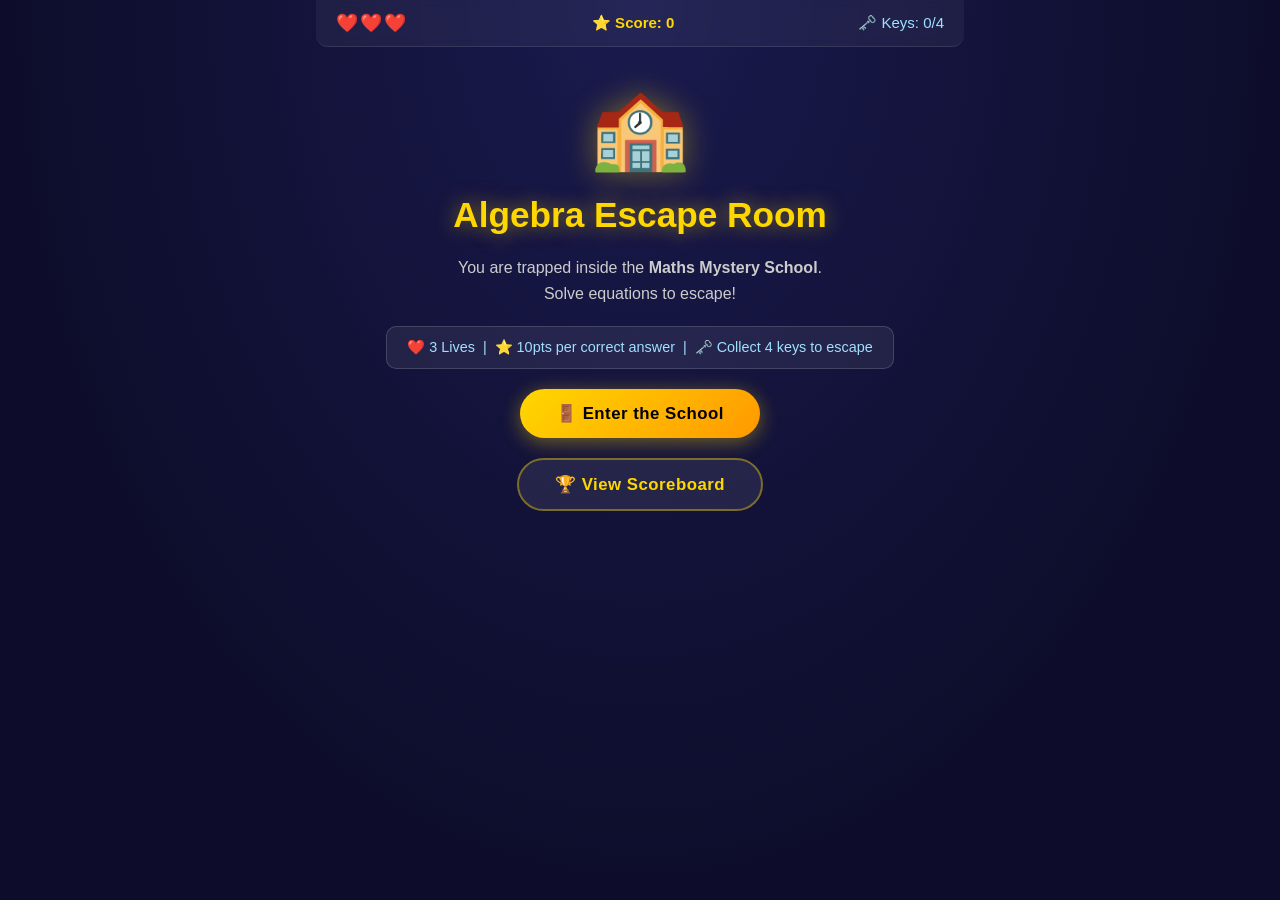
<file: index.html>
<!DOCTYPE html>
<html lang="en">
<head>
    <meta charset="UTF-8">
    <meta name="viewport" content="width=device-width, initial-scale=1.0">
    <title>Algebra Escape Room</title>
    <link rel="stylesheet" href="style.css">
</head>
<body>
    <div id="game-container">

        <!-- HUD -->
        <div id="hud">
            <div id="lives">❤️❤️❤️</div>
            <div id="score">⭐ Score: <span id="score-value">0</span></div>
            <div id="keys">🗝️ Keys: <span id="keys-value">0</span>/4</div>
        </div>

        <!-- SCREEN: Start -->
        <div id="screen-start" class="screen active">
            <div class="room-art">🏫</div>
            <h1>Algebra Escape Room</h1>
            <p class="subtitle">You are trapped inside the <strong>Maths Mystery School</strong>.<br>Solve equations to escape!</p>
            <div class="info-box">
                <p>❤️ 3 Lives &nbsp;|&nbsp; ⭐ 10pts per correct answer &nbsp;|&nbsp; 🗝️ Collect 4 keys to escape</p>
            </div>
            <button class="btn-primary" onclick="startGame()">🚪 Enter the School</button>
            <button class="btn-secondary" onclick="window.location.href='scoreboard.html'">🏆 View Scoreboard</button>
        </div>

        <!-- SCREEN: Level 1 – Keypad -->
        <div id="screen-level1" class="screen">
            <div class="level-badge">🔐 Room 1 – The Classroom Lock</div>
            <div class="room-art">🚪</div>
            <div class="clue-card">
                <p class="clue-label">💡 The keypad reads:</p>
                <p class="equation">3x + 5 = 20</p>
                <p class="clue-label">Find the value of <strong>x</strong></p>
            </div>
            <div class="keypad-options">
                <button class="keypad-btn" onclick="checkLevel1(3)">3</button>
                <button class="keypad-btn" onclick="checkLevel1(5)">5</button>
                <button class="keypad-btn" onclick="checkLevel1(7)">7</button>
                <button class="keypad-btn" onclick="checkLevel1(10)">10</button>
            </div>
            <div id="feedback-level1" class="feedback"></div>
        </div>

        <!-- SCREEN: Level 2 – Choose the Door -->
        <div id="screen-level2" class="screen">
            <div class="level-badge">🧩 Room 2 – The Missing Number Wall</div>
            <div class="room-art">🚪🚪🚪</div>
            <div class="clue-card">
                <p class="clue-label">🔍 Only one door leads forward.</p>
                <p class="clue-label">Find the door where <strong>x = 5</strong></p>
            </div>
            <div class="doors-container">
                <div class="door" onclick="checkLevel2('A')">
                    <div class="door-label">Door A</div>
                    <div class="door-equation">2x + 6 = 18</div>
                    <div class="door-icon">🚪</div>
                </div>
                <div class="door" onclick="checkLevel2('B')">
                    <div class="door-label">Door B</div>
                    <div class="door-equation">5x − 10 = 15</div>
                    <div class="door-icon">🚪</div>
                </div>
                <div class="door" onclick="checkLevel2('C')">
                    <div class="door-label">Door C</div>
                    <div class="door-equation">4x + 8 = 24</div>
                    <div class="door-icon">🚪</div>
                </div>
            </div>
            <div id="feedback-level2" class="feedback"></div>
        </div>

        <!-- SCREEN: Level 3 – Treasure Box -->
        <div id="screen-level3" class="screen">
            <div class="level-badge">🎒 Room 3 – The Treasure Box</div>
            <div class="room-art" id="treasure-art">📦</div>
            <div class="clue-card">
                <p class="clue-label">🗒️ A note on the box reads:</p>
                <p class="riddle">"I am thinking of a number.<br>When I multiply it by 4 and add 7, I get 31.<br>What is my number?"</p>
            </div>
            <div class="input-group">
                <input type="number" id="treasure-input" placeholder="Enter your answer" min="0" max="99" />
                <button class="btn-primary" onclick="checkLevel3()">🔓 Unlock</button>
            </div>
            <div id="feedback-level3" class="feedback"></div>
        </div>

        <!-- SCREEN: Level 4 – Final Password -->
        <div id="screen-level4" class="screen">
            <div class="level-badge">🚪 Room 4 – The Final Escape</div>
            <div class="room-art">🔐</div>
            <div class="clue-card">
                <p class="clue-label">🔢 Solve all 4 equations to get the 4-digit password:</p>
                <div class="final-equations">
                    <div class="final-eq"><span class="eq-num">①</span> x + 8 = 15 &nbsp;→&nbsp; <input type="number" id="eq1" class="eq-input" placeholder="?" /></div>
                    <div class="final-eq"><span class="eq-num">②</span> 2x = 18 &nbsp;→&nbsp; <input type="number" id="eq2" class="eq-input" placeholder="?" /></div>
                    <div class="final-eq"><span class="eq-num">③</span> x − 4 = 3 &nbsp;→&nbsp; <input type="number" id="eq3" class="eq-input" placeholder="?" /></div>
                    <div class="final-eq"><span class="eq-num">④</span> 3x = 24 &nbsp;→&nbsp; <input type="number" id="eq4" class="eq-input" placeholder="?" /></div>
                </div>
            </div>
            <button class="btn-primary" onclick="checkLevel4()">🔓 Enter Password</button>
            <div id="feedback-level4" class="feedback"></div>
        </div>

        <!-- SCREEN: Win -->
        <div id="screen-win" class="screen">
            <div class="win-art">🎉🏆🎉</div>
            <h1 class="win-title">ESCAPE SUCCESSFUL!</h1>
            <p class="win-subtitle">🔓 THE MATHS SCHOOL IS UNLOCKED!</p>
            <div class="win-score-box">
                <p>Final Score: <span id="final-score" class="final-score-value">0</span> / <span id="max-score">40</span></p>
                <p id="win-keys">🗝️ Keys Collected: 4/4</p>
            </div>
            <div class="stars" id="win-stars"></div>
            <div style="display:flex;gap:12px;flex-wrap:wrap;justify-content:center;">
                <button class="btn-primary" onclick="restartGame()">🔄 Play Again</button>
                <button class="btn-secondary" onclick="window.location.href='scoreboard.html'">🏆 Scoreboard</button>
            </div>
        </div>

        <!-- SCREEN: Game Over -->
        <div id="screen-gameover" class="screen">
            <div class="room-art">💀</div>
            <h1 class="gameover-title">OUT OF LIVES!</h1>
            <p>The Maths Mystery School has defeated you...</p>
            <p>Score: <span id="gameover-score">0</span></p>
            <button class="btn-primary" onclick="restartGame()">🔄 Try Again</button>
        </div>

    </div>

    <script src="game.js"></script>
</body>
</html>
</file>
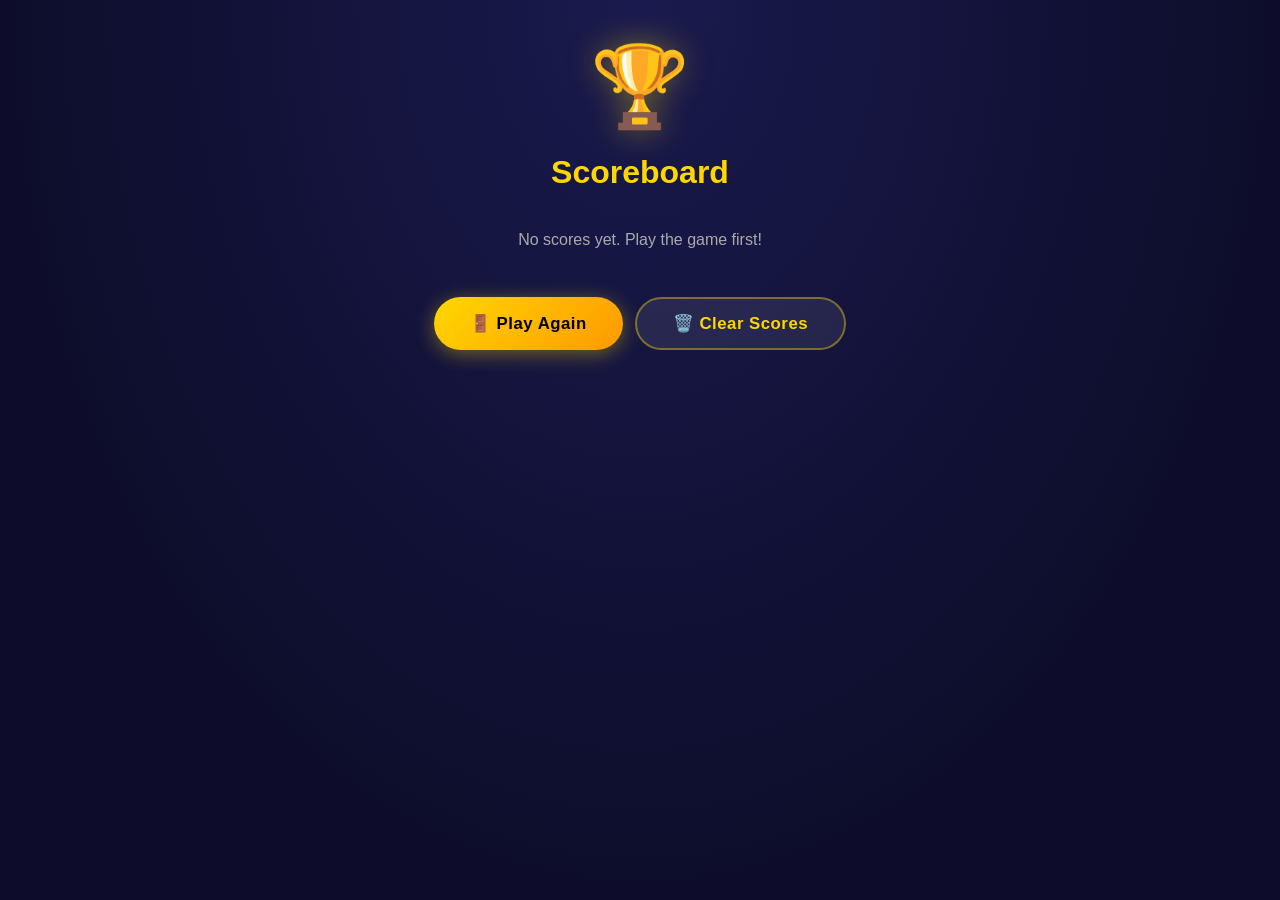
<file: scoreboard.html>
<!DOCTYPE html>
<html lang="en">
<head>
    <meta charset="UTF-8">
    <meta name="viewport" content="width=device-width, initial-scale=1.0">
    <title>Scoreboard – Algebra Escape Room</title>
    <link rel="stylesheet" href="style.css">
</head>
<body>
    <div id="game-container">
        <div class="screen active" style="padding-top: 40px;">
            <div class="room-art">🏆</div>
            <h1 style="color:#ffd700;text-align:center;font-size:2rem;">Scoreboard</h1>
            <div id="scoreboard-table" style="width:100%;max-width:420px;"></div>
            <div style="display:flex;gap:12px;flex-wrap:wrap;justify-content:center;margin-top:8px;">
                <button class="btn-primary" onclick="window.location.href='index.html'">🚪 Play Again</button>
                <button class="btn-secondary" onclick="clearScores()">🗑️ Clear Scores</button>
            </div>
        </div>
    </div>
    <script>
        function loadScores() {
            return JSON.parse(localStorage.getItem('algebraEscapeScores') || '[]');
        }

        function renderScores() {
            const scores = loadScores();
            const container = document.getElementById('scoreboard-table');

            if (scores.length === 0) {
                container.innerHTML = '<p style="color:#aaa;text-align:center;padding:20px;">No scores yet. Play the game first!</p>';
                return;
            }

            const rows = scores
                .sort((a, b) => b.score - a.score)
                .slice(0, 10)
                .map((entry, i) => {
                    const medal = i === 0 ? '🥇' : i === 1 ? '🥈' : i === 2 ? '🥉' : `${i + 1}.`;
                    const stars = entry.score >= 40 ? '⭐⭐⭐' : entry.score >= 30 ? '⭐⭐' : '⭐';
                    const status = entry.escaped ? '🔓 Escaped' : '💀 Caught';
                    return `
                        <div class="score-row ${i === 0 ? 'score-top' : ''}">
                            <span class="score-rank">${medal}</span>
                            <span class="score-name">${entry.name}</span>
                            <span class="score-stars">${stars}</span>
                            <span class="score-pts">${entry.score} pts</span>
                            <span class="score-status">${status}</span>
                        </div>`;
                }).join('');

            container.innerHTML = `<div class="score-list">${rows}</div>`;
        }

        function clearScores() {
            if (confirm('Clear all scores?')) {
                localStorage.removeItem('algebraEscapeScores');
                renderScores();
            }
        }

        renderScores();
    </script>
</body>
</html>
</file>
<file: style.css>
* {
    margin: 0;
    padding: 0;
    box-sizing: border-box;
}

body {
    background: #0d0d2b;
    font-family: 'Segoe UI', Tahoma, Geneva, Verdana, sans-serif;
    min-height: 100vh;
    display: flex;
    align-items: center;
    justify-content: center;
    background-image: radial-gradient(ellipse at top, #1a1a4e 0%, #0d0d2b 70%);
}

#game-container {
    width: 100%;
    max-width: 680px;
    min-height: 100vh;
    position: relative;
    padding: 0 16px 40px;
}

/* ── HUD ── */
#hud {
    display: flex;
    justify-content: space-between;
    align-items: center;
    padding: 12px 20px;
    background: rgba(255,255,255,0.05);
    border-bottom: 1px solid rgba(255,255,255,0.1);
    border-radius: 0 0 12px 12px;
    margin-bottom: 24px;
    font-size: 15px;
    color: #fff;
    position: sticky;
    top: 0;
    z-index: 10;
    backdrop-filter: blur(6px);
}

#lives { font-size: 18px; letter-spacing: 2px; }
#score { color: #ffd700; font-weight: bold; }
#keys  { color: #a0e0ff; }

/* ── SCREENS ── */
.screen {
    display: none;
    flex-direction: column;
    align-items: center;
    gap: 20px;
    animation: fadeIn 0.5s ease;
    padding-top: 10px;
}

.screen.active { display: flex; }

@keyframes fadeIn {
    from { opacity: 0; transform: translateY(20px); }
    to   { opacity: 1; transform: translateY(0); }
}

/* ── START SCREEN ── */
#screen-start h1 {
    font-size: 2.2rem;
    color: #ffd700;
    text-align: center;
    text-shadow: 0 0 20px rgba(255,215,0,0.5);
}

.subtitle {
    color: #ccc;
    text-align: center;
    font-size: 1rem;
    line-height: 1.6;
}

.info-box {
    background: rgba(255,255,255,0.07);
    border: 1px solid rgba(255,255,255,0.15);
    border-radius: 10px;
    padding: 12px 20px;
    color: #a0e0ff;
    font-size: 0.9rem;
    text-align: center;
}

/* ── ROOM ART ── */
.room-art {
    font-size: 5rem;
    text-align: center;
    filter: drop-shadow(0 0 16px rgba(255,215,0,0.4));
    animation: float 3s ease-in-out infinite;
}

@keyframes float {
    0%, 100% { transform: translateY(0); }
    50%       { transform: translateY(-10px); }
}

/* ── LEVEL BADGE ── */
.level-badge {
    background: linear-gradient(135deg, #6a0dad, #3a0080);
    color: #fff;
    padding: 8px 24px;
    border-radius: 30px;
    font-size: 0.95rem;
    font-weight: bold;
    letter-spacing: 0.5px;
    box-shadow: 0 4px 15px rgba(106,13,173,0.5);
}

/* ── CLUE CARD ── */
.clue-card {
    background: rgba(255,255,255,0.06);
    border: 1px solid rgba(255,215,0,0.3);
    border-radius: 14px;
    padding: 20px 28px;
    width: 100%;
    text-align: center;
}

.clue-label {
    color: #ccc;
    font-size: 0.95rem;
    margin-bottom: 8px;
}

.equation {
    font-size: 2rem;
    color: #ffd700;
    font-weight: bold;
    margin: 10px 0;
    text-shadow: 0 0 10px rgba(255,215,0,0.4);
}

.riddle {
    color: #e0e0ff;
    font-size: 1.05rem;
    line-height: 1.8;
    font-style: italic;
}

/* ── KEYPAD ── */
.keypad-options {
    display: flex;
    gap: 16px;
    flex-wrap: wrap;
    justify-content: center;
}

.keypad-btn {
    width: 80px;
    height: 80px;
    font-size: 1.8rem;
    font-weight: bold;
    background: linear-gradient(135deg, #1a1a5e, #2a2a8e);
    color: #fff;
    border: 2px solid rgba(255,255,255,0.2);
    border-radius: 14px;
    cursor: pointer;
    transition: all 0.2s ease;
    box-shadow: 0 4px 15px rgba(0,0,0,0.3);
}

.keypad-btn:hover {
    background: linear-gradient(135deg, #ffd700, #ff9900);
    color: #000;
    transform: scale(1.1);
    border-color: #ffd700;
}

.keypad-btn.correct {
    background: linear-gradient(135deg, #00c853, #00e676);
    color: #000;
    border-color: #00e676;
}

.keypad-btn.wrong {
    background: linear-gradient(135deg, #c62828, #ef5350);
    border-color: #ef5350;
    animation: shake 0.4s ease;
}

@keyframes shake {
    0%, 100% { transform: translateX(0); }
    25%       { transform: translateX(-8px); }
    75%       { transform: translateX(8px); }
}

/* ── DOORS ── */
.doors-container {
    display: flex;
    gap: 16px;
    justify-content: center;
    flex-wrap: wrap;
    width: 100%;
}

.door {
    background: linear-gradient(160deg, #3b1f0a, #6b3a1f);
    border: 2px solid #8b5e3c;
    border-radius: 14px;
    padding: 20px 16px;
    width: 160px;
    text-align: center;
    cursor: pointer;
    transition: all 0.25s ease;
    box-shadow: 0 6px 20px rgba(0,0,0,0.4);
}

.door:hover {
    transform: translateY(-6px) scale(1.04);
    border-color: #ffd700;
    box-shadow: 0 10px 30px rgba(255,215,0,0.3);
}

.door.correct {
    border-color: #00e676;
    background: linear-gradient(160deg, #003d1a, #00693a);
    animation: doorOpen 0.5s ease forwards;
}

.door.wrong {
    border-color: #ef5350;
    background: linear-gradient(160deg, #3d0000, #6a0000);
    animation: shake 0.4s ease;
}

@keyframes doorOpen {
    0%   { transform: scaleX(1); }
    50%  { transform: scaleX(0.05); }
    100% { transform: scaleX(1); opacity: 0.5; }
}

.door-label {
    color: #ffd700;
    font-weight: bold;
    font-size: 1rem;
    margin-bottom: 8px;
}

.door-equation {
    color: #fff;
    font-size: 1rem;
    margin-bottom: 12px;
    font-weight: 600;
}

.door-icon { font-size: 2.5rem; }

/* ── INPUT GROUP ── */
.input-group {
    display: flex;
    gap: 12px;
    align-items: center;
    justify-content: center;
}

input[type="number"] {
    background: rgba(255,255,255,0.08);
    border: 2px solid rgba(255,255,255,0.2);
    border-radius: 10px;
    color: #fff;
    font-size: 1.4rem;
    padding: 10px 16px;
    width: 120px;
    text-align: center;
    outline: none;
    transition: border-color 0.2s;
}

input[type="number"]:focus {
    border-color: #ffd700;
}

input[type="number"]::-webkit-inner-spin-button,
input[type="number"]::-webkit-outer-spin-button {
    opacity: 1;
}

/* ── FINAL EQUATIONS ── */
.final-equations {
    display: flex;
    flex-direction: column;
    gap: 14px;
    margin-top: 10px;
}

.final-eq {
    display: flex;
    align-items: center;
    gap: 10px;
    color: #e0e0ff;
    font-size: 1.05rem;
    justify-content: center;
}

.eq-num {
    color: #ffd700;
    font-weight: bold;
    font-size: 1.1rem;
    min-width: 24px;
}

.eq-input {
    width: 70px !important;
    font-size: 1.1rem !important;
    padding: 6px 10px !important;
}

/* ── BUTTONS ── */
.btn-primary {
    background: linear-gradient(135deg, #ffd700, #ff9900);
    color: #000;
    border: none;
    border-radius: 30px;
    padding: 14px 36px;
    font-size: 1.05rem;
    font-weight: bold;
    cursor: pointer;
    transition: all 0.2s ease;
    box-shadow: 0 4px 20px rgba(255,215,0,0.4);
    letter-spacing: 0.5px;
}

.btn-primary:hover {
    transform: scale(1.05);
    box-shadow: 0 6px 28px rgba(255,215,0,0.6);
}

/* ── FEEDBACK ── */
.feedback {
    min-height: 40px;
    font-size: 1rem;
    font-weight: bold;
    text-align: center;
    padding: 8px 16px;
    border-radius: 8px;
    transition: all 0.3s ease;
}

.feedback.success {
    color: #00e676;
    background: rgba(0,230,118,0.1);
    border: 1px solid rgba(0,230,118,0.3);
}

.feedback.error {
    color: #ef5350;
    background: rgba(239,83,80,0.1);
    border: 1px solid rgba(239,83,80,0.3);
}

.feedback.hint {
    color: #ffd700;
    background: rgba(255,215,0,0.08);
    border: 1px solid rgba(255,215,0,0.2);
}

/* ── WIN SCREEN ── */
.win-art {
    font-size: 4rem;
    animation: bounce 0.8s ease infinite alternate;
}

@keyframes bounce {
    from { transform: scale(1); }
    to   { transform: scale(1.15); }
}

.win-title {
    font-size: 2.4rem;
    color: #ffd700;
    text-align: center;
    text-shadow: 0 0 30px rgba(255,215,0,0.7);
}

.win-subtitle {
    color: #a0e0ff;
    font-size: 1.1rem;
    text-align: center;
}

.win-score-box {
    background: rgba(255,215,0,0.08);
    border: 2px solid rgba(255,215,0,0.4);
    border-radius: 14px;
    padding: 20px 40px;
    text-align: center;
    color: #fff;
    font-size: 1.1rem;
    line-height: 2;
}

.final-score-value {
    font-size: 2rem;
    font-weight: bold;
    color: #ffd700;
}

.stars {
    font-size: 2.5rem;
    letter-spacing: 6px;
}

/* ── SECONDARY BUTTON ── */
.btn-secondary {
    background: rgba(255,255,255,0.08);
    color: #ffd700;
    border: 2px solid rgba(255,215,0,0.4);
    border-radius: 30px;
    padding: 14px 36px;
    font-size: 1.05rem;
    font-weight: bold;
    cursor: pointer;
    transition: all 0.2s ease;
    letter-spacing: 0.5px;
}

.btn-secondary:hover {
    background: rgba(255,215,0,0.15);
    border-color: #ffd700;
    transform: scale(1.05);
}

/* ── SCOREBOARD ── */
.score-list {
    display: flex;
    flex-direction: column;
    gap: 8px;
    width: 100%;
}

.score-row {
    display: flex;
    align-items: center;
    gap: 10px;
    background: rgba(255,255,255,0.05);
    border: 1px solid rgba(255,255,255,0.1);
    border-radius: 10px;
    padding: 10px 16px;
    color: #fff;
    font-size: 0.95rem;
}

.score-row.score-top {
    background: rgba(255,215,0,0.1);
    border-color: rgba(255,215,0,0.4);
}

.score-rank  { min-width: 28px; font-size: 1.1rem; }
.score-name  { flex: 1; font-weight: bold; color: #e0e0ff; overflow: hidden; text-overflow: ellipsis; white-space: nowrap; }
.score-stars { color: #ffd700; letter-spacing: 2px; }
.score-pts   { color: #ffd700; font-weight: bold; min-width: 60px; text-align: right; }
.score-status { font-size: 0.8rem; color: #aaa; min-width: 80px; text-align: right; }

.gameover-title {
    font-size: 2rem;
    color: #ef5350;
    text-shadow: 0 0 20px rgba(239,83,80,0.6);
}

#screen-gameover p {
    color: #ccc;
    text-align: center;
}

/* ── TRANSITION OVERLAY ── */
#transition-overlay {
    position: fixed;
    inset: 0;
    background: #0d0d2b;
    display: flex;
    align-items: center;
    justify-content: center;
    font-size: 3rem;
    color: #ffd700;
    z-index: 100;
    opacity: 0;
    pointer-events: none;
    transition: opacity 0.4s ease;
}

#transition-overlay.show {
    opacity: 1;
    pointer-events: all;
}
</file>
